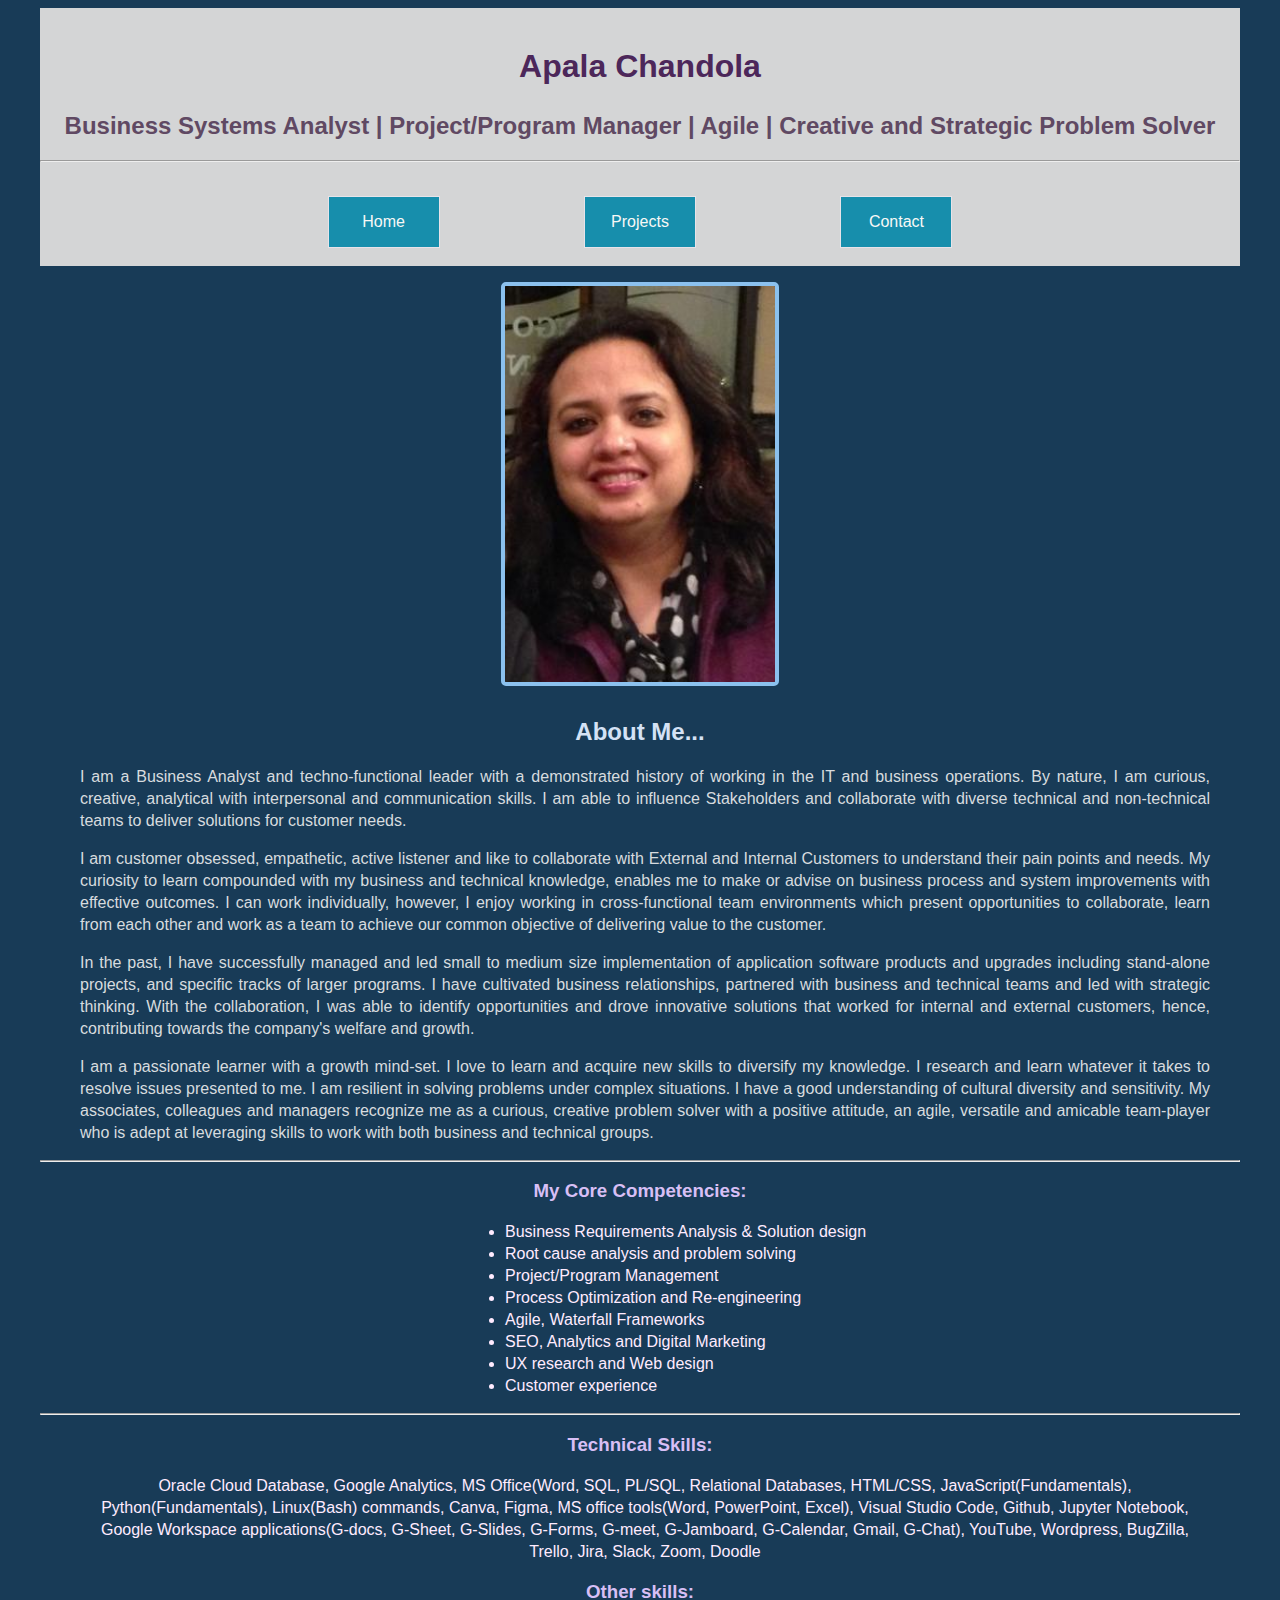
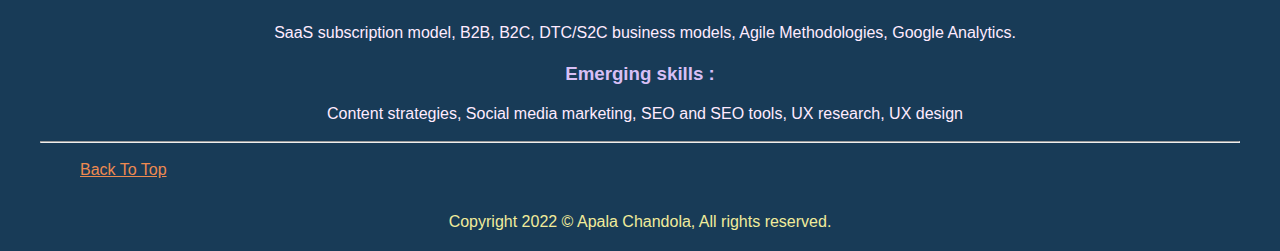
<file: index.html>
<!DOCTYPE html>

<html lang="en">

    <head>
        <meta charset="UTF-8">
        <meta http-equiv="X-UA-Compatible" content="IE=edge">
        <meta name="viewport" content="width=device-width, initial-scale=1.0">

        <title>Apala's Portfolio Website</title>

        <meta name="author" content="Apala Chandola" />
        <meta name="description" content="My Portfolio Website" />


        <link rel="stylesheet" href="styles/styles.css"/>  

    </head>

    <body>

        <!--<body id="home-page"></body> -->

        <div id="container">

            <div id="header">
                <h1>Apala Chandola</h1>
                <h2>Business Systems Analyst | Project/Program Manager | Agile | Creative and Strategic Problem Solver</h2>
                <hr>
                <ul>
                    <li><a href="index.html">Home</a></li>
                    <li><a href="projects.html">Projects</a></li>
                    <li><a href="contact.html">Contact</a></li>
                </ul>
            </div>

            <div id="main">

                <figure>
                    <img src="images/portfolio-image.jpg" alt="Apala's Profile Picture" width="270" height="396">
                    <figcaption></figcaption>
                </figure> 

                <h2 id="first-section">About Me...</h2>

                <p>I am a Business Analyst and techno-functional leader with a demonstrated history of working in the IT and business operations. By nature, I am curious, creative, analytical with interpersonal and communication skills. I am able to influence Stakeholders and collaborate with diverse technical and non-technical teams to deliver solutions for customer needs.</p>

                <p>I am customer obsessed, empathetic, active listener and like to collaborate with External and Internal Customers to understand their pain points and needs. My curiosity to learn compounded with my business and technical knowledge, enables me to make or advise on business process and system improvements with effective outcomes. I can work individually, however, I enjoy working in cross-functional team environments which present opportunities to collaborate, learn from each other and work as a team to achieve our common objective of delivering value to the customer.</p>

                <p>In the past, I have successfully managed and led small to medium size implementation of application software products and upgrades including stand-alone projects, and specific tracks of larger programs. I have cultivated business relationships, partnered with business and technical teams and led with strategic thinking. With the collaboration, I was able to identify opportunities and drove innovative solutions that worked for internal and external customers, hence, contributing towards the company's welfare and growth.</p>

                <p>I am a passionate learner with a growth mind-set. I love to learn and acquire new skills to diversify my knowledge. I research and learn whatever it takes to resolve issues presented to me. I am resilient in solving problems under complex situations. I have a good understanding of cultural diversity and sensitivity. My associates, colleagues and managers recognize me as a curious, creative problem solver with a positive attitude, an agile, versatile and amicable team-player who is adept at leveraging skills to work with both business and technical groups.</p>

                <hr>
                <div id="skills-section">
                <h3>My Core Competencies:</h3>
                <!--<p>Nullam a <a href="#">eros</a> aliquam, aliquet urna eget, -->
                <ul>
                    
                    <li>Business Requirements Analysis & Solution design</li>
                    <li>Root cause analysis and problem solving</li>
                    <li>Project/Program Management</li> 
                    <li>Process Optimization and Re-engineering</li>
                    <li>Agile, Waterfall Frameworks</li> 
                    <li>SEO, Analytics and Digital Marketing</li>
                    <li>UX research and Web design</li>
                    <li>Customer experience</li>
                    
                </ul>  

                <hr>
        
                <h3>Technical Skills:</h3>
                    
                    <p>Oracle Cloud Database, Google Analytics, MS Office(Word, SQL, PL/SQL, Relational Databases, HTML/CSS, JavaScript(Fundamentals), Python(Fundamentals), Linux(Bash) commands, Canva, Figma, MS office tools(Word, PowerPoint, Excel), Visual Studio Code, Github, Jupyter Notebook, Google Workspace applications(G-docs, G-Sheet, G-Slides, G-Forms, G-meet, G-Jamboard, G-Calendar, Gmail, G-Chat), YouTube, Wordpress, BugZilla, Trello, Jira, Slack, Zoom, Doodle</p>

                <h3>Other skills:</h3> 	
                    
                    <p>SaaS subscription model, B2B, B2C, DTC/S2C business models, Agile Methodologies, Google Analytics.</p>

                <h3>Emerging skills :</h3>   

         	        <p>Content strategies, Social media marketing, SEO and SEO tools, UX research, UX design</p>

                </div>
                <hr>    

                <p><a href="index.html#main">Back To Top</a></p>
            </div>
            
            <div id="footer">
                <p id="copyright-text">Copyright 2022 &copy; Apala Chandola, All rights reserved.</p>
            </div>
        </div>
    </body>

</html>
</file>
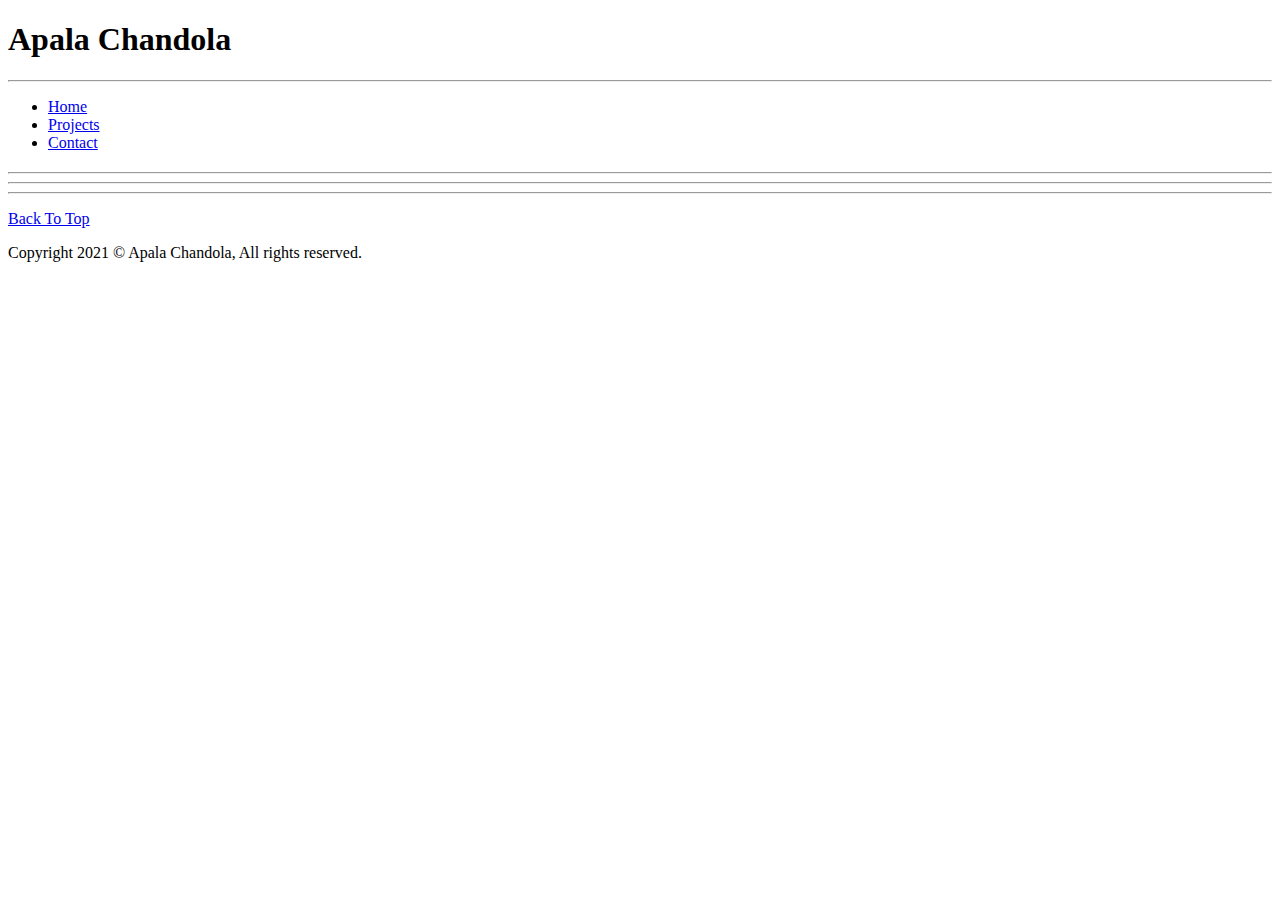
<file: base.html>
<!DOCTYPE html>
<html lang="en">

    <head>
        <meta charset="UTF-8">
        <meta http-equiv="X-UA-Compatible" content="IE=edge">
        <meta name="viewport" content="width=device-width, initial-scale=1.0">

        <title>Apala's Portfolio Website</title>

        <meta name="author" content="Apala Chandola" />
        <meta name="description" content="My Portfolio Website" />


     <!--   <link rel="stylesheet" href="styles/styles.css"/>  -->

    </head>

    <body>

        <body id="template-page"></body>

        <div id="container">

            <div id="header">
                <h1>Apala Chandola</h1>
                <h2></h2>
                <hr>  <!-- theme break line -->
                <ul>
                    <li><a href="index.html">Home</a></li>
                    <li><a href="projects.html">Projects</a></li>
                    <li><a href="contact.html">Contact</a></li>
                </ul>
            </div>

            <div id="main">

                <!--Linking to a different section of the same page-->
                
                <h2 id="first-section"></h2>

            
                <hr>

                <hr>

                <hr>    

                <p><a href="base.html#main">Back To Top</a></p>
            </div>
            
            <div id="footer">
                <p id="copyright-text">Copyright 2021 &copy; Apala Chandola, All rights reserved.</p>
            </div>
        </div>
    </body>

</html>
</file>
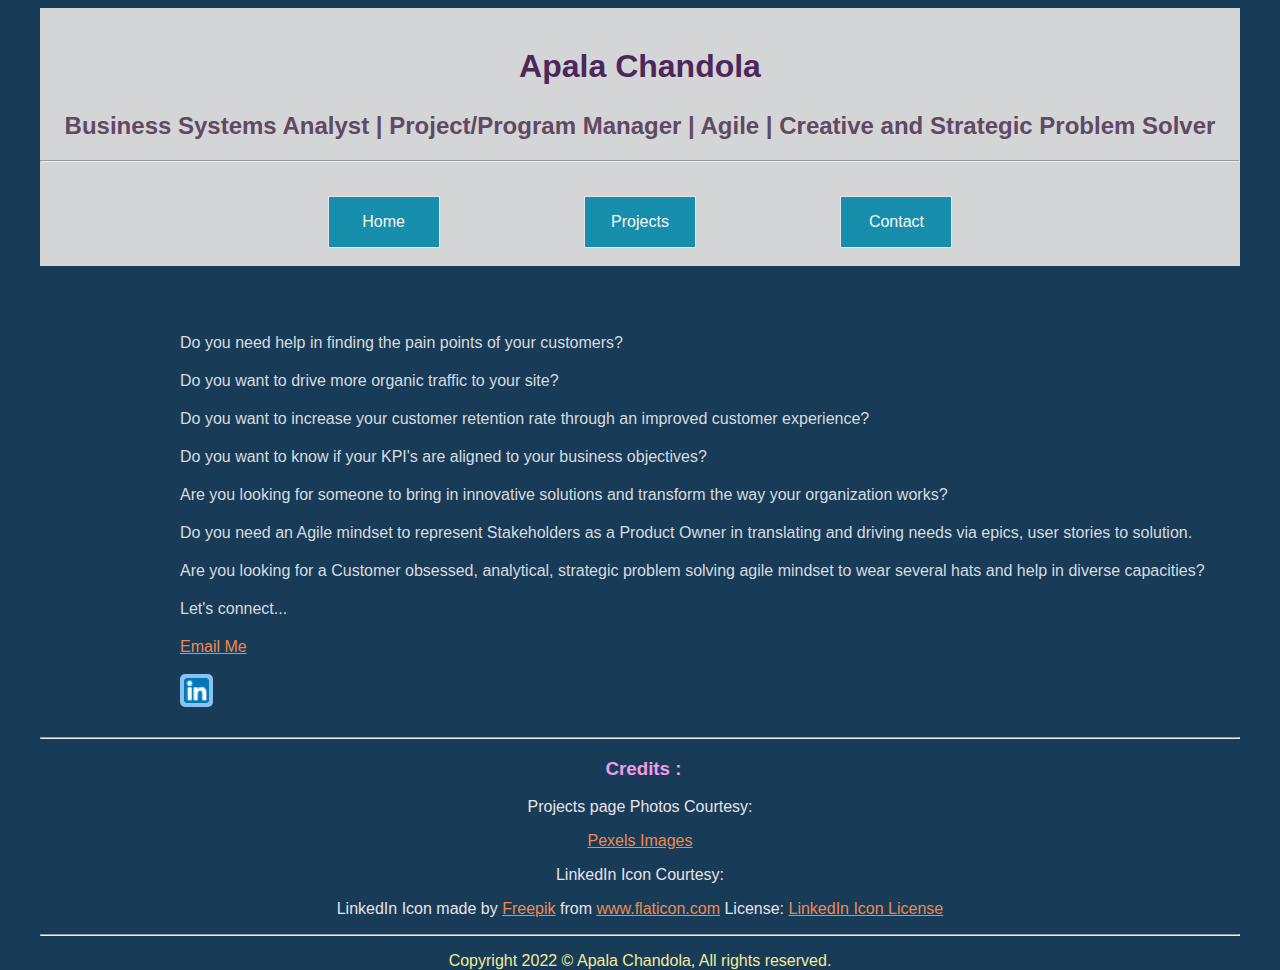
<file: contact.html>
<!DOCTYPE html>

<html lang="en">

    <head>
        <meta charset="utf-8" />

        <title>Apala "Portfolio" Website</title>

        <meta name="author" content="Apala Chandola" />
        <meta name="description" content="My Portfolio Website" />


        <link rel="stylesheet" href="styles/styles.css"/>    

 <!--       <script type="text/javascript" src="https://platform.linkedin.com/badges/js/profile.js" async defer></script>  -->


    </head>

    <body>

        <div id="container">

            <div id="header">
                <h1>Apala Chandola</h1>
                <h2>Business Systems Analyst | Project/Program Manager | Agile | Creative and Strategic Problem Solver</h2>
                <hr>
                <ul>
                    <li><a href="index.html">Home</a></li>
                    <li><a href="projects.html">Projects</a></li>
                    <li><a href="contact.html">Contact</a></li>
                </ul>
            </div>


            <div id="main">


                <div id="contact-text">
                    <!--<p>Are you trying to search for ways to reach your potential customers?</p>
                    <p>Do you want to increase your customer retention and drive more traffic to your site?</p>
                    <p>Do you want to know if your KPI's are aligned to your business objectives?</p> 
                    Do you want to solve problems encountered by internal and/or external customers with agility? 
                    Are you looking for someone to bring in innovative solutions and changes to the way your organization works?
                    --->
                    
                    <p>Do you need help in finding the pain points of your customers?</p>
                    <p>Do you want to drive more organic traffic to your site?</p>
                    <p>Do you want to increase your customer retention rate through an improved customer experience?</p>
                    <p>Do you want to know if your KPI's are aligned to your business objectives?</p>
                    <p>Are you looking for someone to bring in innovative solutions and transform the way your organization works?</p>
                    <p>Do you need an Agile mindset to represent Stakeholders as a Product Owner in translating and driving needs via epics, user stories to solution.</p>
                    <p>Are you looking for a Customer obsessed, analytical, strategic problem solving agile mindset to wear several hats and help in diverse capacities?</p>
                    <p>Let's connect...</p>
                                     
                        <p><a href="mailto:Apala_Chandola@yahoo.com">Email Me</a></p>
                        
                        <p><a href="https://www.linkedin.com/in/apalachandola/" target="_blank"><img id="linkedin" src="images/linkedin-icon-scaled.png" alt="LinkedIn Profile link" width="25" /></a></p>
                </div>
            </div>
            <hr>
            <div id="footer">
                <h3>Credits : </h3>
                
                <p>Projects page Photos Courtesy:</p>
                <p><a href="https://www.pexels.com/">Pexels Images</a></p>
            
                <p>LinkedIn Icon Courtesy:</p>
                <p>LinkedIn Icon made by <a href="https://www.freepik.com" title="Freepik">Freepik</a> from <a href="https://www.flaticon.com/" title="Flaticon">www.flaticon.com</a> License: <a href="linkedin-icon-license_editorial.pdf">LinkedIn Icon License</a></p>
                

                <hr>
                <p id="copyright-text">Copyright 2022 &copy; Apala Chandola, All rights reserved.</p>
            </div>
        </div>
    </body>

</html>
</file>
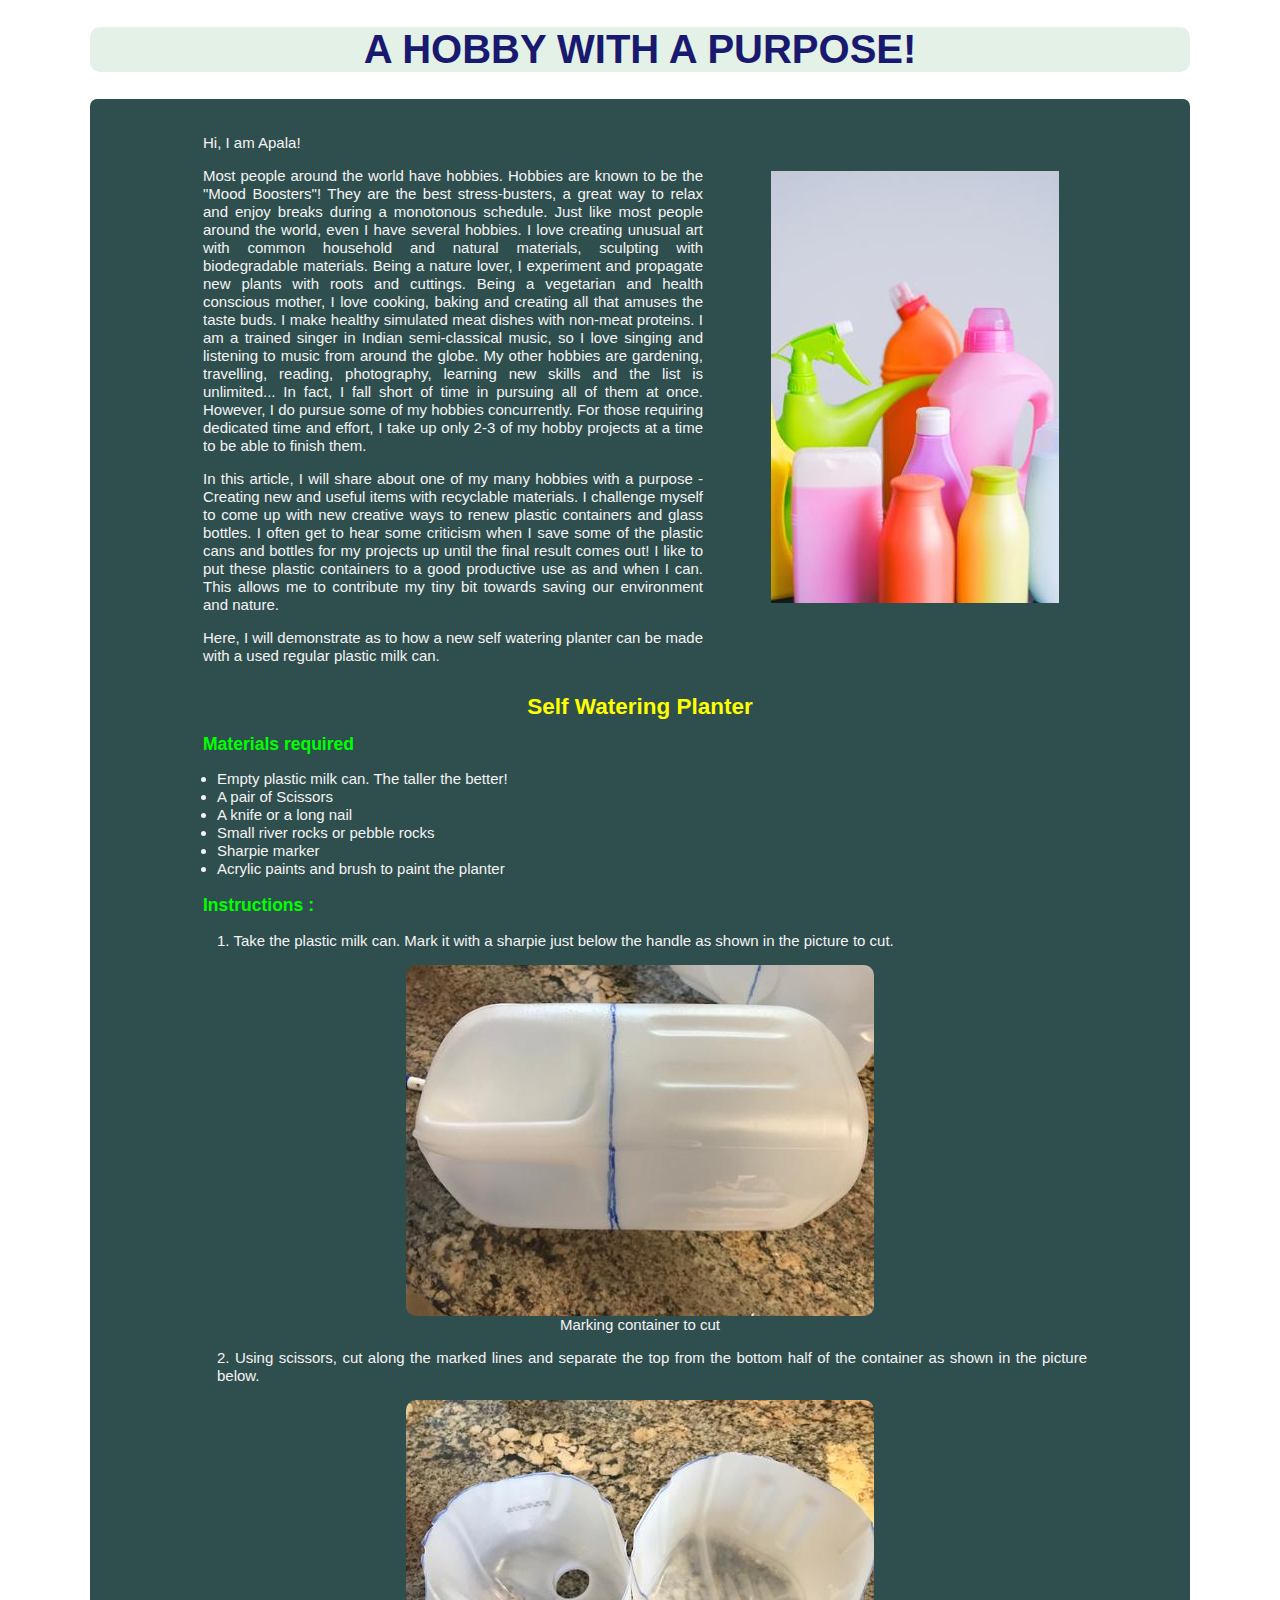
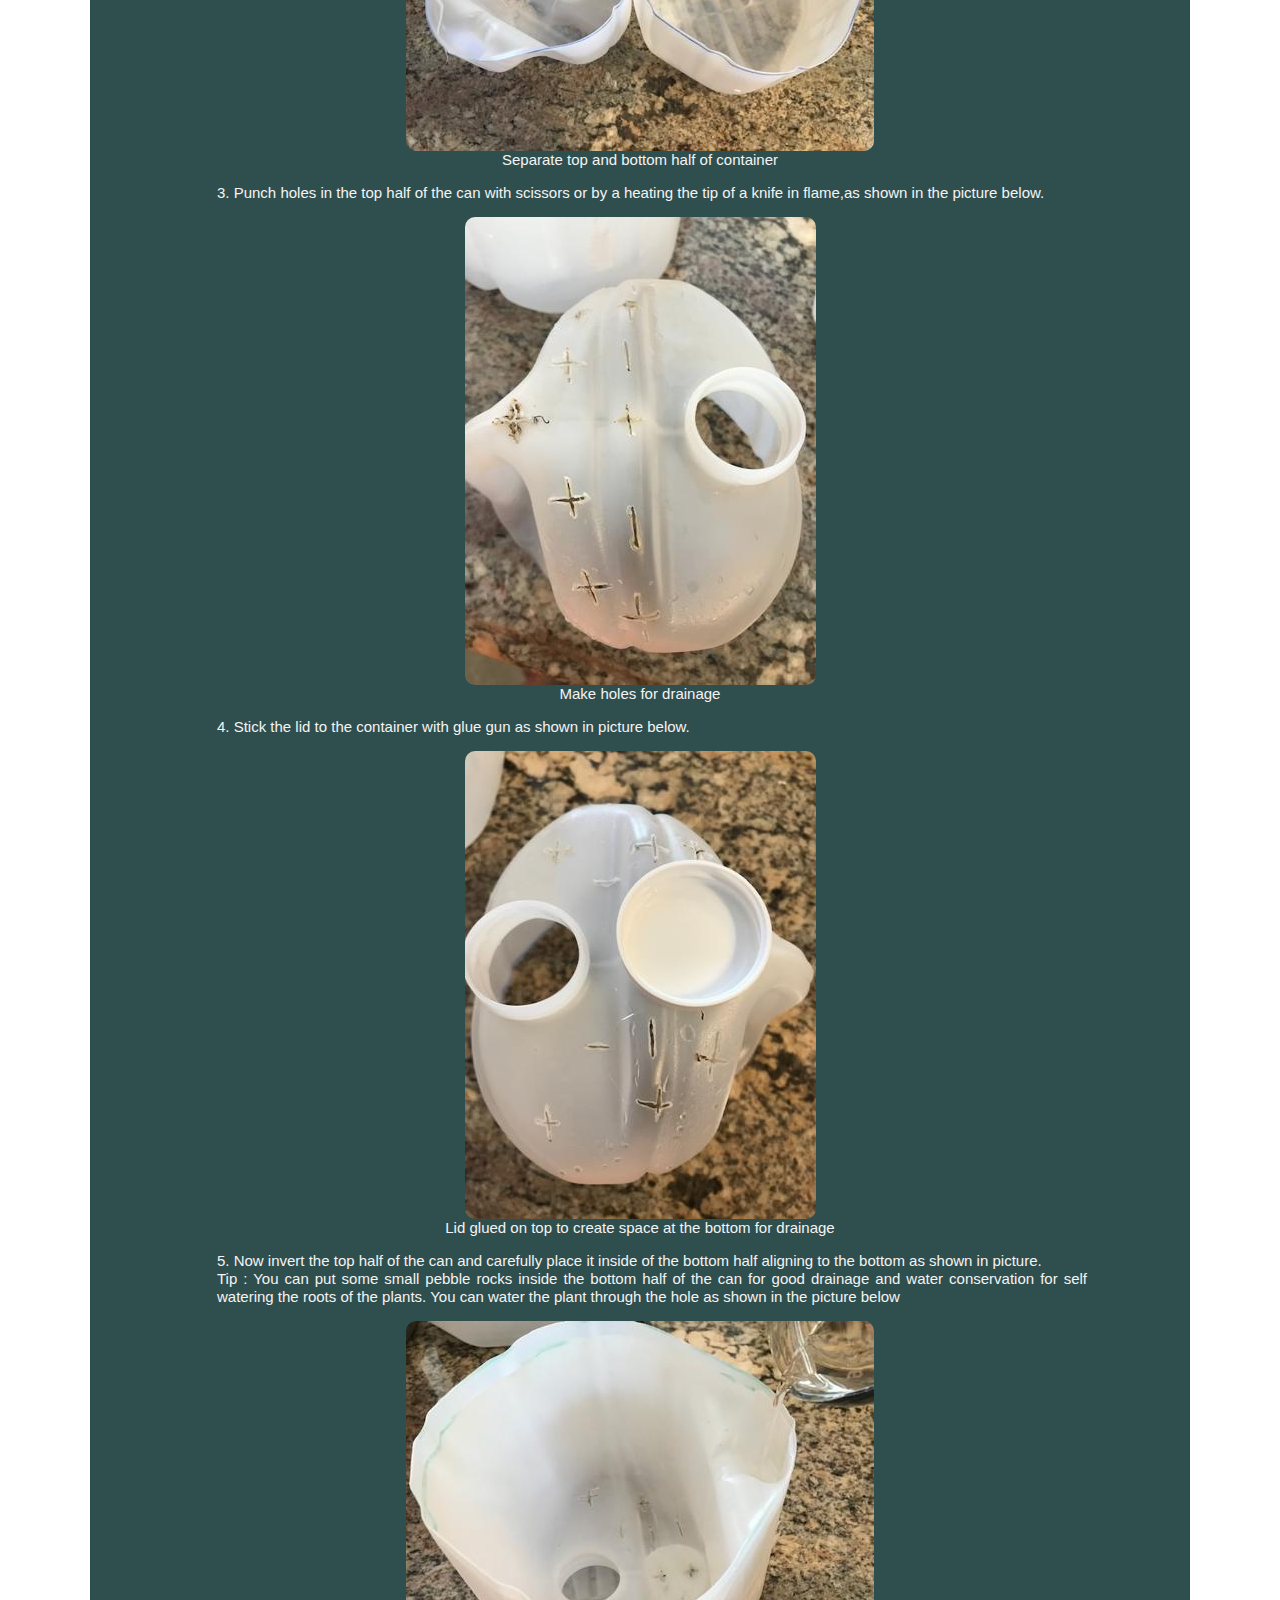
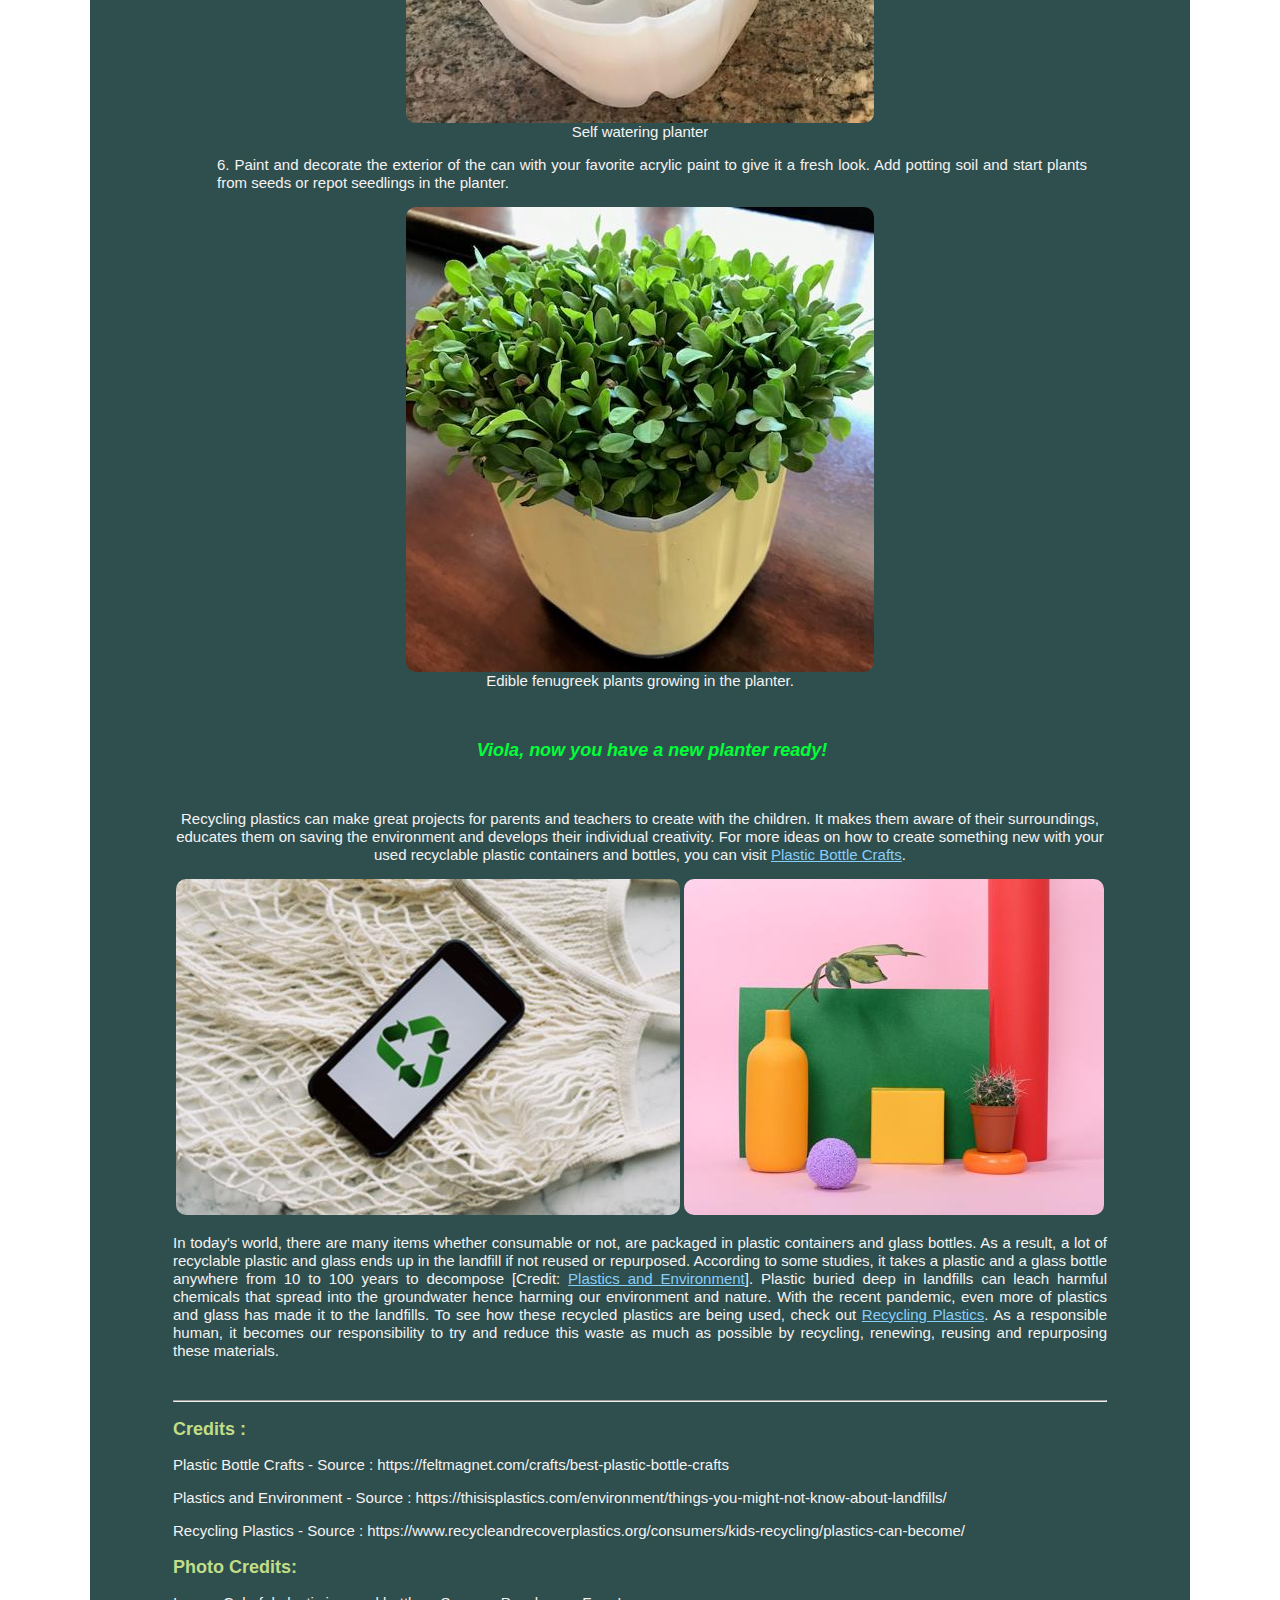
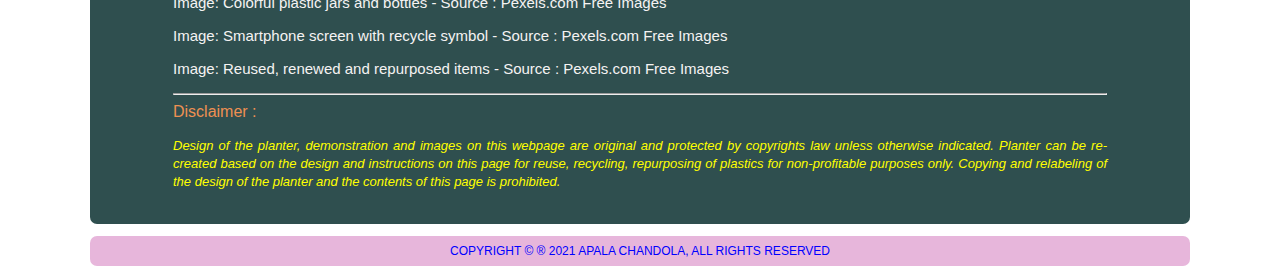
<file: hobby.html>
<!DOCTYPE html>
<html lang="en">
    <head>
        <meta charset="utf-8" />
        <title>Hobby Project</title>
        <meta name="Description" content="Renewed and Repurposed Creatives">
        <meta name="Author" content="Apala Chandola">

        <style>

            #container {
                width: 1100px;
                margin-right: auto;
                margin-left: auto;
                
            }

            #header {
                background-color: rgb(227, 241, 230);
                color: midnightblue;
                text-align: center;
                font-family: "Arial";
                font-size: 20px;
                text-transform: uppercase;
                border-radius: 10px;
                
            }

            /*#header h1 {
                margin-block-end: 0;
            }*/

            #main {
                margin-top: 25px;
                padding: 20px;
                background-color: darkslategrey;
                color: rgb(245, 243, 243);
                font-family: "Arial";
                font-size: 15px;
                border-radius: 7px;
                line-height: 18px;
                text-align: justify;
            }

            /*#main p {
                margin-block-start: 0;
                
            }*/

            /*#article {
                /*display: inline-block;
                padding-left: 93px;
                width: 500px;
                padding-right: 20px;
                letter-spacing: normal;
            } */
            

           /* #main #photosection {
                display: inline-block;
                /*width: 200px;
                /* height: 100%; */
                /* background-color:orangered; 
                vertical-align: top;
                border-radius: 14px;
            } */
            
            #main #article {
                display: inline-block;
                width: 500px;
                padding-left: 93px;
                padding-right: 10px;
                letter-spacing: normal;
            }

            #main #section {
                display: inline-block;
                width: 320px;
                /* height: 100%; */
                /* background-color:orangered; */
                vertical-align: top;
                border-radius: 7px;
            }

            #main #section img {
                padding-top: 52px;
                padding-left: 58px;
                border-radius: 0px;
            }

            #footer {
                /*background-color:rosybrown;*/
                background-color: rgb(231, 182, 219);
                height: 30px;
                border-radius: 7px;
                font-size: 12px;
                text-align: center;
                text-transform: uppercase;
                color: blue;
                font-family: "Arial";
            }

            #copyright {
                padding-top: 8px;
            }

            #intro-text {
                text-align: justify;
            }
            #recycle-containers {
                display: inline-block;
            }

            h2 {
                text-align: center;
                color: yellow;
            }

            #planter-text img {
                border-radius: 10px;
                /*margin-left: 220px;*/
                margin: auto;
                display: block;
                border-width: 3px;
                border-color: rgb(231, 182, 219);
            }

            figure figcaption {

                text-align: center;

            } 

            #planter-text p {
                padding-left: 107px;
                /*font-style: italic;
                font-size: large;
                font-weight: bold;*/
                padding-right: 83px;
            }

            h3 {
                padding-left: 93px;
                padding-right: 73px;
                color: lime;

            }

            ul {
                padding-left: 107px;
                padding-right: 88px;

            }

            /*ol {
                padding-left: 107px;
                padding-right: 88px;
            }*/

            #viola {
                font-style: italic;
                font-size: large;
                font-weight: bold;
                color: rgb(0, 255, 55);
                text-align: center;
            }

            #photosection {
              padding-left: 3px; 

            }
            #photosection img {
              border-radius: 10px;
            }

            #resources {
                text-align: center;
            }

            #references {
                padding-left: 63px;
                padding-right: 63px;
            }

            #references a {
                color: lightskyblue;

            }

            #summary-text {
                text-align: justify;
            }

            #references #credits {
                font-size: large;
                font-weight: bold;
                color: rgb(192, 222, 135);
            }

            #references #photo-credits {
                font-size: large;
                font-weight: bold;
                color: rgb(192, 222, 135);
            }

            #disclaimer {
                font-size: medium;
                color: rgb(238, 144, 82);
            }

            #disclaimer #disclaimer-text {
                font-style: italic;
                font-size: small;
                color: yellow;
            }



        </style>

    </head>

    <body>

        <div id="container">

            <div id="header">
                <h1>A hobby with a purpose!</h1>
            </div>
    
            <div id="main">

                <div id = "article">
            <!--<h1>My Hobby Project</h1>-->

                    <p>Hi, I am Apala! </p>
                    <p id="intro-text">Most people around the world have hobbies. Hobbies are known to be the "Mood Boosters"! They are the best stress-busters, a great way to relax and enjoy breaks during a monotonous schedule. Just like most people around the world, even I have several hobbies. I love creating unusual art with common household and natural materials, sculpting with biodegradable materials. Being a nature lover, I experiment and  propagate new plants with roots and cuttings. Being a vegetarian and health conscious mother, I love cooking, baking and creating all that amuses the taste buds. I make healthy simulated meat dishes with non-meat proteins. I am a trained singer in Indian semi-classical music, so I love singing and listening to music from around the globe. My other hobbies are gardening, travelling, reading, photography, learning new skills and the list is unlimited... In fact, I fall short of time in pursuing all of them at once. However, I do pursue some of my hobbies concurrently. For those requiring dedicated time and effort, I take up only 2-3 of my hobby projects at a time to be able to finish them.<p>
                    <p>In this article, I will share about one of my many hobbies with a purpose - Creating new and useful items with recyclable materials. I challenge myself to come up with new creative ways to renew plastic containers and glass bottles. I often get to hear some criticism when I save some of the plastic cans and bottles for my projects up until the final result comes out! I like to put these plastic containers to a good productive use as and when I can. This allows me to contribute my tiny bit towards saving our environment and nature.
                        
                    <!---   creating new, useful items with recyclables, creative unusual art with common household and natural materials, sculpting with biodegradable materials, creating healthy simulated non-vegetarian dishes with vegetarian ingredients,  propagation new plants with roots and cuttings, music, yoga, gardening, traveling, reading, photography, learning new skills and the list is unlimited… In fact, I fall short of time in pursuing them all at once and take on only one or two of my hobbies and the related projects at a time to be able to finish them. For this assignment project, I will share about one of my many hobbies - Creating new and purposeful items with recyclable materials. I challenge myself to come up with new creative ways to renew plastic containers and glass bottles. I like to put them to a good use as and when I can. This allows me to contribute my bit towards saving our environment and nature. 
                    -->
                    
                    </p> 

                    <p>Here, I will demonstrate as to how a new self watering planter can be made with a used regular plastic milk can.</p>

                </div><div id="section">
                    <img id="recycle-containers" src="hobby_images/pexels-anna-shvets-reuse-repurpose.jpg" alt="recyclable containers of various shapes and sizes"/>
    
                </div>

                <div id="planter-text">

                    <h2>Self Watering Planter</h2>
                
                    <h3>Materials required</h3>
            
                    <ul>
                        <li>Empty plastic milk can. The taller the better!</li>
                       
                        <li>A pair of Scissors</li>
                      
                        <li>A knife or a long nail</li>
                    
                        <li>Small river rocks or pebble rocks</li>
                      
                        <li>Sharpie marker</li>
                      
                        <li>Acrylic paints and brush to paint the planter</li>
                    </ul>
                    
                    <h3>Instructions : </h3>
                    
                        <p>1.  Take the plastic milk can. Mark it with a sharpie just below the handle as shown in the picture to cut.</p>
                       
                        <figure>
                        <img src="hobby_images/Pic1_med_scaled.jpg" alt="Marking with a sharpie in order to cut along lines." />
                        <figcaption>Marking container to cut</figcaption>
                        </figure>
                        
                        <p>2.  Using scissors, cut along the marked lines and separate the top from the bottom half of the container as shown in the picture below.</p>
                       
                        <figure>
                        <img src="hobby_images/Pic2_med_scaled.jpg" alt="top half is cut and separted from the bottom half" />
                        <figcaption>Separate top and bottom half of container</figcaption>
                        </figure>
                        
                        <p>3.  Punch holes in the top half of the can with scissors or by a heating the tip of a knife in flame,as shown in the picture below.</p>
                       
                        <figure>
                        <img src="hobby_images/Pic3_med_scaled.jpg" alt="holes made on top of milk container" />
                        <figcaption>Make holes for drainage</figcaption>
                        </figure>
                        
                        <p>4.  Stick the lid to the container with glue gun as shown in picture below.</p>
                       
                        <figure>
                        <img src="hobby_images/Pic4_med_scaled.jpg" alt="lid stuck on top of the top half of the container"/>
                        <figcaption>Lid glued on top to create space at the bottom for drainage</figcaption>
                        </figure>
                       
                        <p>5.  Now invert the top half of the can and carefully place it inside of the bottom half aligning to the bottom as shown in picture. <br /> Tip : You can put some small pebble rocks inside the bottom half of the can for good drainage and water conservation for self watering the roots of the plants. You can water the plant through the hole as shown in the picture below</p>
                        
                        <figure>
                        <img src="hobby_images/Pic5_med_scaled.jpg" alt="self watering planter made with empty milk container" />
                        <figcaption>Self watering planter</figcaption>
                        </figure>
                        
                        <p>6.  Paint and decorate the exterior of the can with your favorite acrylic paint to give it a fresh look. Add potting soil and start plants from seeds or repot seedlings in the planter. </p>
                        
                        <figure>
                        <img src="hobby_images/Pic6_med_scaled.jpg" alt="growing edible fenugreek plants in planter made with renewed repurposed milk container." />
                        <figcaption>Edible fenugreek plants growing in the planter.</figcaption>
                        </figure>
                     
                    <br />

                    <p id="viola">Viola, now you have a new planter ready!</p>

                </div>

                <br />
                


                <div id="references">
                
                
                    <p id="resources">Recycling plastics can make great projects for parents and teachers to create with the children. It makes them aware of their surroundings, educates them on saving the environment and develops their individual creativity. For more ideas on how to create something new with your used recyclable plastic containers and bottles, you can visit <a href="https://feltmagnet.com/crafts/best-plastic-bottle-crafts" target="_blank">Plastic Bottle Crafts</a>.</p>
                
                    <div id="photosection">

                        <img src="hobby_images/pexels-ready-made-recycle-symbol-on-a-smartphone-screen_scaled1.jpg" alt="recycle symbol on a smartphone screen" />    
                        <img src="hobby_images/pexels-daria-liudnaya-repurposed-jars-bottles-boxes-scaled1.jpg" alt="Repurposed jars bottles and boxes in renewed forms and colors."/> 

                    </div>

                    <p id="summary-text">In today's world, there are many items whether consumable or not, are packaged in plastic containers and glass bottles. As a result, a lot of recyclable plastic and glass ends up in the landfill if not reused or repurposed. According to some studies, it takes a plastic and a glass bottle anywhere from 10 to 100 years to decompose [Credit: <a href="https://thisisplastics.com/environment/things-you-might-not-know-about-landfills/)" target="_blank">Plastics and Environment</a>]. Plastic buried deep in landfills can leach harmful chemicals that spread into the groundwater hence harming our environment and nature. With the recent pandemic, even more of plastics and glass has made it to the landfills. To see how these recycled plastics are being used, check out <a href="https://www.recycleandrecoverplastics.org/consumers/kids-recycling/plastics-can-become/" target="_blank">Recycling Plastics</a>. As a responsible human, it becomes our responsibility to try and reduce this waste as much as possible by recycling, renewing, reusing and repurposing these materials.</p>
                    <br>
                    <hr>
                    <p id="credits">Credits : </p>    
                    <p>Plastic Bottle Crafts - Source :  https://feltmagnet.com/crafts/best-plastic-bottle-crafts</p>
                    <p>Plastics and Environment - Source :  https://thisisplastics.com/environment/things-you-might-not-know-about-landfills/</p>            
                    <p>Recycling Plastics - Source :  https://www.recycleandrecoverplastics.org/consumers/kids-recycling/plastics-can-become/</p>
                
                    <p id="photo-credits">Photo Credits:</p>
                    <p>Image: Colorful plastic jars and bottles -  Source : Pexels.com Free Images </p>
                    <p>Image: Smartphone screen with recycle symbol -  Source : Pexels.com Free Images </p>   
                    <p>Image: Reused, renewed and repurposed items - Source : Pexels.com Free Images </p>
                    <hr>
                    <div id="disclaimer">Disclaimer :</p><p id="disclaimer-text">Design of the planter, demonstration and images on this webpage are original and protected by copyrights law unless otherwise indicated. Planter can be re-created based on the design and instructions on this page for reuse, recycling, repurposing of plastics for non-profitable purposes only. Copying and relabeling of the design of the planter and the contents of this page is prohibited.</p>
                    </div>
                <!--Reference List : 

                Plastic Bottle Crafts:
                Credit: https://feltmagnet.com/crafts/best-plastic-bottle-crafts
                
                Plastics and Environment
                Credit: https://thisisplastics.com/environment/things-you-might-not-know-about-landfills/
            
                Recycling Plastics
                Credit: https://www.recycleandrecoverplastics.org/consumers/kids-recycling/plastics-can-become/ -->

                
                </div>
        
            </div>

            <div id="footer">
                <p id="copyright">Copyright &copy; &reg; 2021 Apala Chandola, All Rights Reserved</p>
            </div>
        </div>
</file>
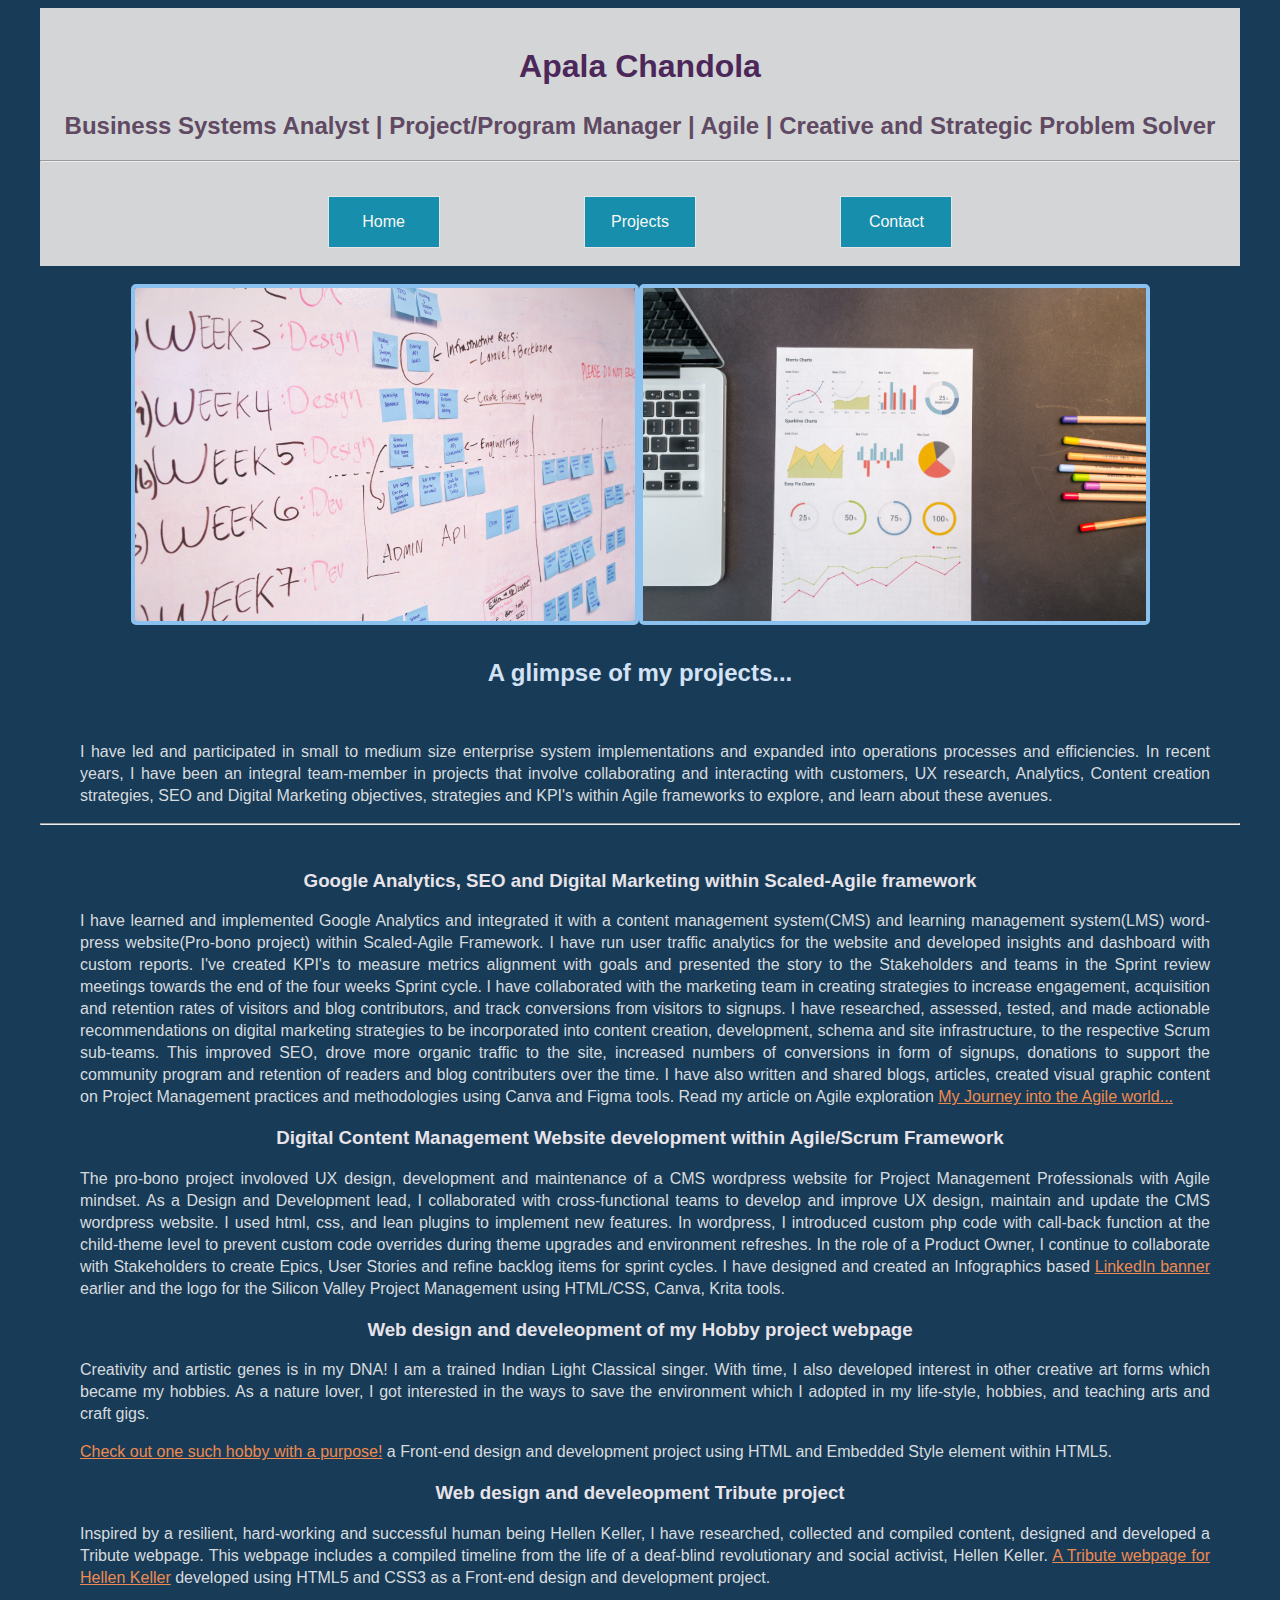
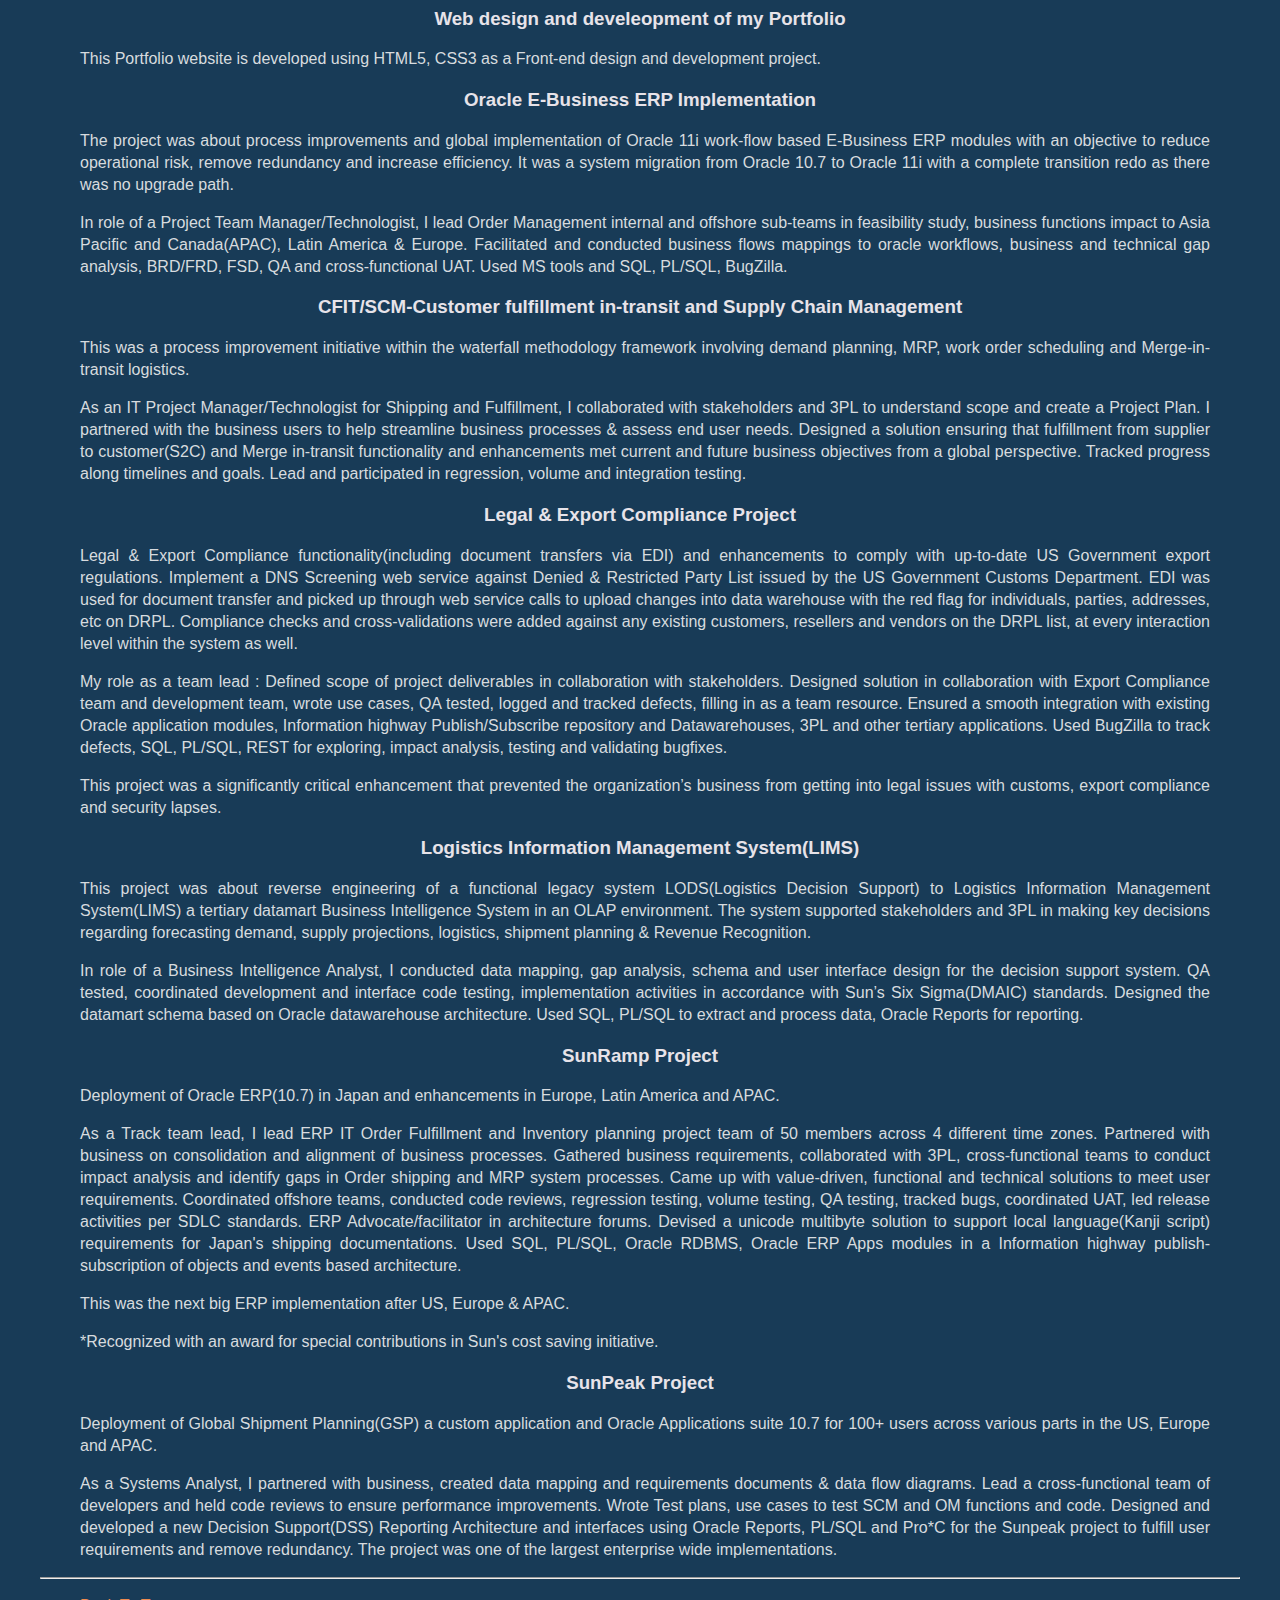
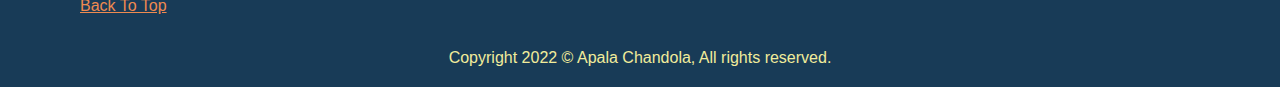
<file: projects.html>
<!DOCTYPE html>

<html lang="en">

    <head>
        <meta charset="utf-8" />

        <title>Apala "Portfolio" Website</title>

        <meta name="author" content="Apala Chandola" />
        <meta name="description" content="My Portfolio Website" />


        <link rel="stylesheet" href="styles/styles.css"/> 

    </head>

    <body>

        <div id="container">

            <div id="header">
                <h1>Apala Chandola</h1>
                <h2>Business Systems Analyst | Project/Program Manager | Agile | Creative and Strategic Problem Solver</h2>
                <hr>
                <ul>
                    <li><a href="index.html">Home</a></li>
                    <li><a href="projects.html">Projects</a></li>
                    <li><a href="contact.html">Contact</a></li>
                </ul>
            </div>

            <div id="main">

                <br>
                
                    <img src="images/pexels-project-planning.jpg" alt="project-planning-on-the-white-board" width="500"/><img src="images/pexels-analytics-charts.jpg" alt="laptop-with-various-types-of-graphs-showing-growth-on-paper-and-color-pencils" width="503"/>
                    
                <br>
                <br>
                <h2 id="first-section">A glimpse of my projects...</h2>
                
                <br>
                <p>I have led and participated in small to medium size enterprise system implementations and expanded into operations processes and efficiencies. In recent years, I have been an integral team-member in projects that involve collaborating and interacting with customers, UX research, Analytics, Content creation strategies, SEO and Digital Marketing objectives, strategies and KPI's within Agile frameworks to explore, and learn about these avenues.</p>
                <hr>
                <br>
                <h3>Google Analytics, SEO and Digital Marketing within Scaled-Agile framework</h3>

                    <p>I have learned and implemented Google Analytics and integrated it with a content management system(CMS) and learning management system(LMS) word-press website(Pro-bono project)  within Scaled-Agile Framework. I have run user traffic analytics for the website and developed insights and dashboard with custom reports. I've created KPI's to measure metrics alignment with goals and presented the story to the Stakeholders and teams in the Sprint review meetings towards the end of the four weeks Sprint cycle. I have collaborated with the marketing team in creating strategies to increase engagement, acquisition and retention rates of visitors and blog contributors, and track conversions from visitors to signups. I have researched, assessed, tested, and made actionable recommendations on digital marketing strategies to be incorporated into content creation, development, schema and site infrastructure, to the respective Scrum sub-teams. This improved SEO, drove more organic traffic to the site, increased numbers of conversions in form of signups, donations to support the community program and retention of readers and blog contributers over the time. 
                        
                    I have also written and shared blogs, articles, created visual graphic content on Project Management practices and methodologies using Canva and Figma tools. Read my article on Agile exploration <a href="https://svprojectmanagement.com/my-journey-into-the-agile-world">My Journey into the Agile world...</a></p>
                        
                    <!--   measure against KPI's and a goals. I have also created and incorporated strategies into contents and the site infrastructure which has--> 

                <h3>Digital Content Management Website development within Agile/Scrum Framework</h3>

                    <p>The pro-bono project involoved UX design, development and maintenance of a CMS wordpress website for Project Management Professionals with Agile mindset. As a Design and Development lead, I collaborated with cross-functional teams to develop and improve UX design, maintain and update the CMS wordpress website. I used html, css, and lean plugins to implement new features. In wordpress, I introduced custom php code with call-back function at the child-theme level to prevent custom code overrides during theme upgrades and environment refreshes. In the role of a Product Owner, I continue to collaborate with Stakeholders to create Epics, User Stories and refine backlog items for sprint cycles. I have designed and created an Infographics based <a href="probono-images/SVPM_LinkedIn_Banner.png">LinkedIn banner</a> earlier and the logo for the Silicon Valley Project Management using HTML/CSS, Canva, Krita tools. </p>

                <h3>Web design and develeopment of my Hobby project webpage</h3>

                    <p>Creativity and artistic genes is in my DNA! I am a trained Indian Light Classical singer. With time, I also developed interest in other creative art forms which became my hobbies. As a nature lover, I got interested in the ways to save the environment which I adopted in my life-style, hobbies, and teaching arts and craft gigs.</p>

                    <p><a href="hobby.html">Check out one such hobby with a purpose!</a> a Front-end design and development project using HTML and Embedded Style element within HTML5.</p>

                <h3>Web design and develeopment Tribute project</h3>

                    <p>Inspired by a resilient, hard-working and successful human being Hellen Keller, I have researched, collected and compiled content, designed and developed a Tribute webpage. This webpage includes a compiled timeline from the life of a deaf-blind revolutionary and social activist, Hellen Keller. <a href="timeline-project/index1.html">A Tribute webpage for Hellen Keller</a> developed using HTML5 and CSS3 as a Front-end design and development project.</p>

                <h3>Web design and develeopment of my Portfolio</h3>

                    <p>This Portfolio website is developed using HTML5, CSS3 as a Front-end design and development project.</p>

                <h3>Oracle E-Business ERP Implementation</h3>  

                    <p>The project was about process improvements and global implementation of Oracle 11i work-flow based E-Business ERP modules with an objective to reduce operational risk, remove redundancy and increase efficiency. It was a system migration from Oracle 10.7 to Oracle 11i with a complete transition redo as there was no upgrade path.</p>
                    
                    <p>In role of a Project Team Manager/Technologist, I lead Order Management internal and offshore sub-teams in feasibility study, business functions impact to Asia Pacific and Canada(APAC), Latin America & Europe. Facilitated and conducted business flows mappings to oracle workflows, business and technical gap analysis, BRD/FRD, FSD, QA and cross-functional UAT. Used MS tools and SQL, PL/SQL, BugZilla. </p>
                
                <h3>CFIT/SCM-Customer fulfillment in-transit and Supply Chain Management</h3>
 
                   <p>This was a process improvement initiative within the waterfall methodology framework involving demand planning, MRP, work order scheduling and Merge-in-transit logistics.</p>
                    
                    <p>As an IT Project Manager/Technologist for Shipping and Fulfillment, I collaborated with stakeholders and 3PL to understand scope and create a Project Plan. I partnered with the business users to help streamline business processes & assess end user needs. Designed a solution ensuring that fulfillment from supplier to customer(S2C) and Merge in-transit functionality and enhancements met current and future business objectives from a global perspective. Tracked progress along timelines and goals. Lead and participated in regression, volume and integration testing.</p>
                    
                    
                <h3>Legal & Export Compliance Project</h3>
                    
                    <p>Legal & Export Compliance functionality(including document transfers via EDI) and enhancements to comply with up-to-date US Government export regulations. Implement a DNS Screening web service against Denied & Restricted Party List issued by the US Government Customs Department. EDI was used for document transfer and picked up through web service calls to upload changes into data warehouse with the red flag for individuals, parties, addresses, etc on DRPL. Compliance checks and cross-validations were added against any existing customers, resellers and vendors on the DRPL list, at every interaction level within the system as well.</p>
                    
                    <p>My role as a team lead : Defined scope of project deliverables in collaboration with stakeholders. Designed solution in collaboration with Export Compliance team and development team, wrote use cases, QA tested, logged and tracked defects, filling in as a team resource. Ensured a smooth integration with existing Oracle application modules, Information highway Publish/Subscribe repository and Datawarehouses, 3PL and other tertiary applications. Used BugZilla to track defects, SQL, PL/SQL, REST for exploring, impact analysis, testing and validating bugfixes.</p>
                    
                    <p>This project was a significantly critical enhancement that prevented the organization’s business from getting into legal issues with customs, export compliance and security lapses.</p>
                    
                    
                <h3>Logistics Information Management System(LIMS)</h3>
                    
                    <p>This project was about reverse engineering of a functional legacy system LODS(Logistics Decision Support) to Logistics Information Management System(LIMS) a tertiary datamart Business Intelligence System in an OLAP environment. The system supported stakeholders and 3PL in making key decisions regarding forecasting demand, supply projections, logistics, shipment planning & Revenue Recognition.</p>
                    
                    <p>In role of a Business Intelligence Analyst, I conducted data mapping, gap analysis, schema and user interface design for the decision support system. QA tested, coordinated development and interface code testing, implementation activities in accordance with Sun’s Six Sigma(DMAIC) standards. Designed the datamart schema based on Oracle datawarehouse architecture. Used SQL, PL/SQL to extract and process data, Oracle Reports for reporting.</p>
                    
                    
                <h3>SunRamp Project</h3>
                    
                    <p>Deployment of Oracle ERP(10.7) in Japan and enhancements in Europe, Latin America and APAC.</p> 
                    
                    <p>As a Track team lead, I lead ERP IT Order Fulfillment and Inventory planning project team of 50 members across 4 different time zones. Partnered with business on consolidation and alignment of business processes. Gathered business requirements, collaborated with 3PL, cross-functional teams to conduct impact analysis and identify gaps in Order shipping and MRP system processes. Came up with value-driven, functional and technical solutions to meet user requirements. Coordinated offshore teams, conducted code reviews, regression testing, volume testing, QA testing, tracked bugs, coordinated UAT, led release activities per SDLC standards. ERP Advocate/facilitator in architecture forums. Devised a unicode multibyte solution to support local language(Kanji script) requirements for Japan's shipping documentations. Used SQL, PL/SQL, Oracle RDBMS, Oracle ERP Apps modules in a Information highway publish-subscription of objects and events based architecture.</p> 
                    
                    <p>This was the next big ERP implementation after US, Europe & APAC.</p>
                    
                    <p>*Recognized with an award for special contributions in Sun's cost saving initiative.</p>
                    
                    
                <h3>SunPeak Project</h3>
                     
                    <p>Deployment of Global Shipment Planning(GSP) a custom application and Oracle Applications suite 10.7 for 100+ users across various parts in the US, Europe and APAC.</p> 
                    
                    <p>As a Systems Analyst, I partnered with business, created data mapping and requirements documents & data flow diagrams. Lead a cross-functional team of developers and held code reviews to ensure performance improvements. Wrote Test plans, use cases to test SCM and OM functions and code. Designed and developed a new Decision Support(DSS) Reporting Architecture and interfaces using Oracle Reports, PL/SQL and Pro*C for the Sunpeak project to fulfill user requirements and remove redundancy. The project was one of the largest enterprise wide implementations.</p>
                
                
                <hr>
                    <p><a href="projects.html#main">Back To Top</a></p>
                </div>
                
                <div id="footer">
                    <p id="copyright-text">Copyright 2022 &copy; Apala Chandola, All rights reserved.</p>
                </div>
            </div>
        </body>
    
    </html>
</file>
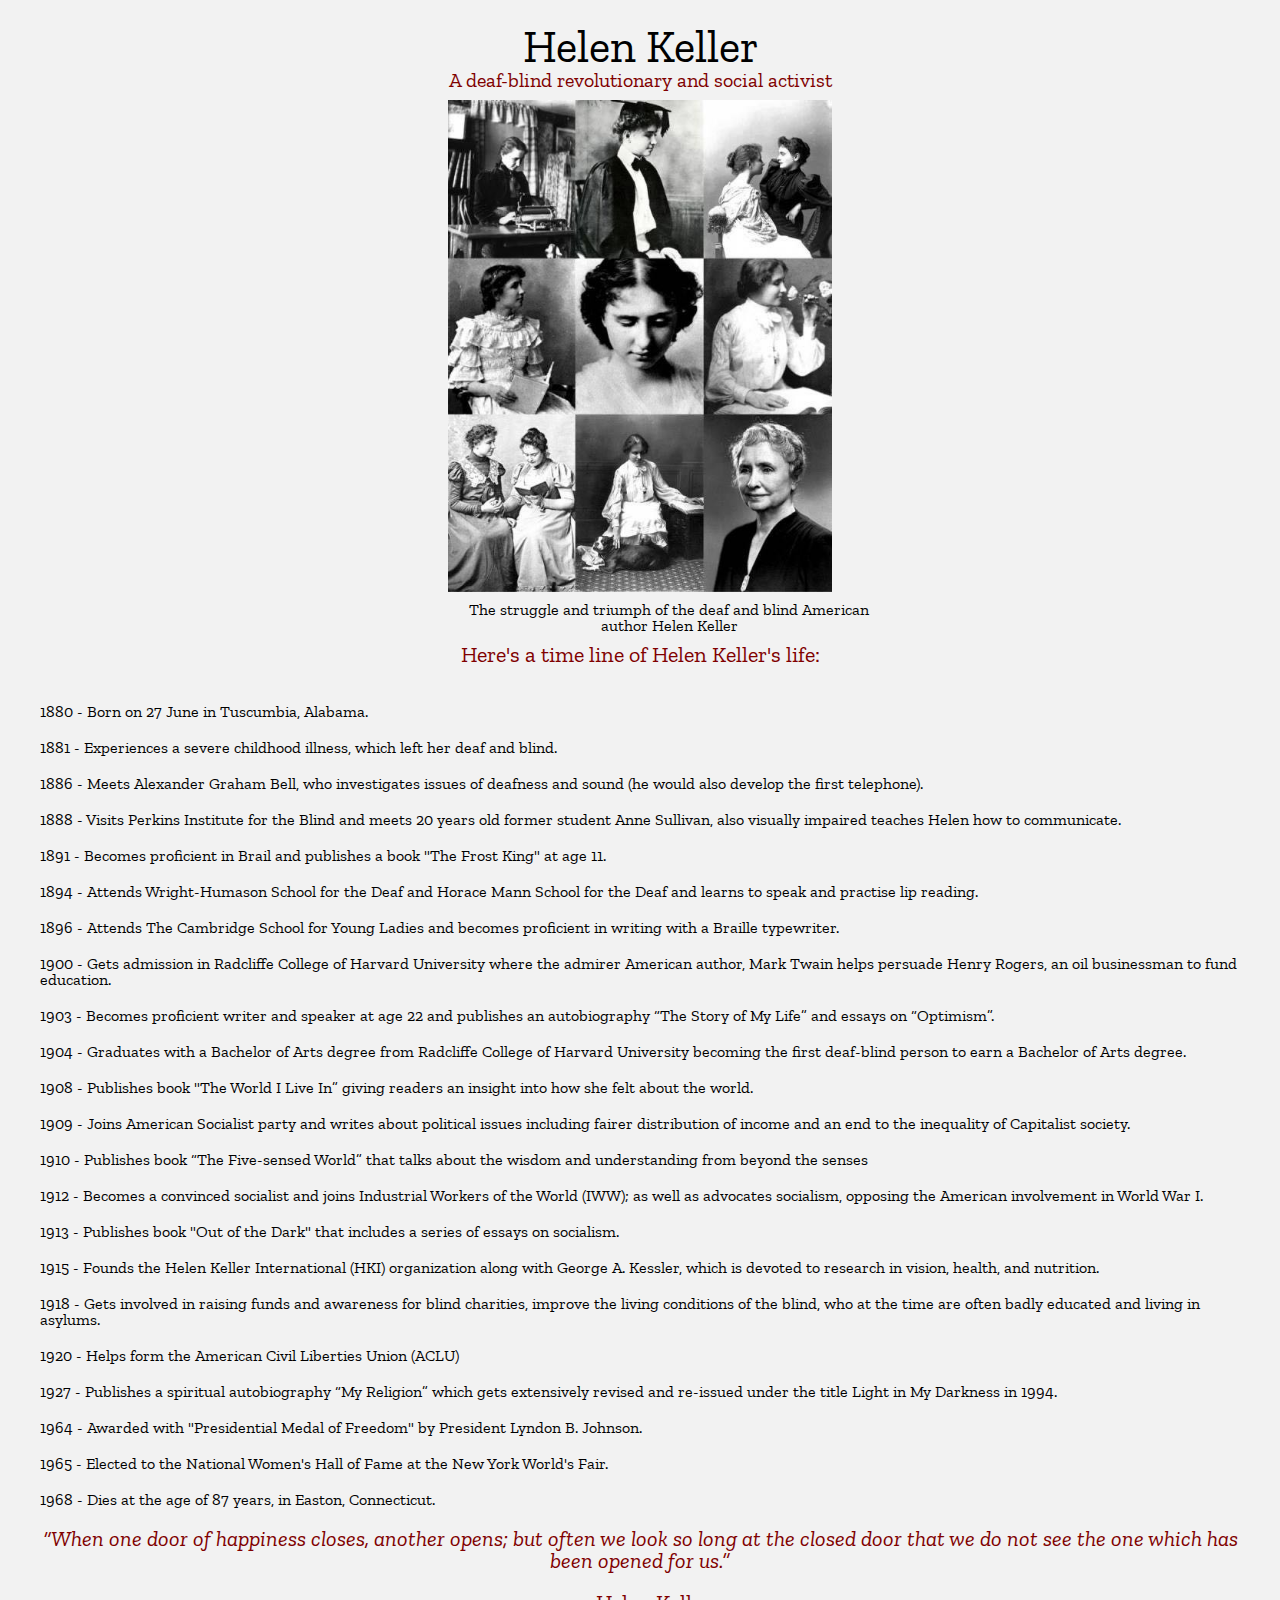
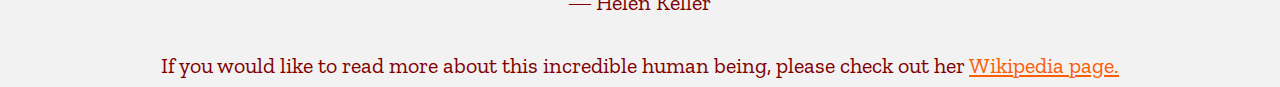
<file: timeline-project/index1.html>
<!DOCTYPE html>
<html lang="en">
<head>
    <meta charset="UTF-8">

    <meta name="author" content="Apala Chandola" />
    <meta name="description" content="Tribute Webpage" />
    <meta name="viewport" content="width=device-width, initial-scale=1.0">   

    <link rel="stylesheet" href="styles/reset.css" />   
    <link rel="stylesheet" href="styles/main.css" /> 
    <title>Tribute</title>  
</head>



<body>
    <div id="main">

        <h1 id="HellenKeller">Helen Keller</h1>
        <h3 id="Adeaf-blindrevolutionaryandsocialactivist">A deaf-blind revolutionary and social activist</h3>


        <div id="img-div">
            <figure>
                <img id="image" src="images/collageHelenKeller.jpg" alt="Helen Keller Collage">
                
                <figcaption id="img-caption">The struggle and triumph of the deaf and blind American author Helen Keller</figcaption>
               
            </figure>
            
        </div>


    

        <!--<p id="tribute-info"> </p> -->

            <p>Here's a time line of Helen Keller's life:</p>
            
            <ul id="tribute-info">
                
                <li><b>1880</b> - Born on 27 June in Tuscumbia, Alabama.</li>
               
                <li><b>1881</b> - Experiences a severe childhood illness, which left her deaf and blind.</li>
               
                <li><b>1886</b> - Meets  Alexander Graham Bell, who investigates issues of deafness and sound (he would also develop the first telephone).</li>
               
                <li><b>1888</b> - Visits Perkins Institute for the Blind and meets 20 years old former student Anne Sullivan, also visually impaired teaches Helen how to communicate.</li>
                
                <li><b>1891</b> - Becomes proficient in Brail and publishes a book "The Frost King" at age 11. </li>
               
                <li><b>1894</b> - Attends Wright-Humason School for the Deaf and Horace Mann School for the Deaf and learns to speak and practise lip reading.</li>
                
                <li><b>1896</b> - Attends The Cambridge School for Young Ladies and becomes proficient in writing with a Braille typewriter.</li>
               
                <li><b>1900</b> - Gets admission in Radcliffe College of Harvard University where the admirer American author, Mark Twain helps persuade Henry Rogers, an oil businessman to fund education.</li>
                
                <li><b>1903</b> - Becomes proficient writer and speaker at age 22 and publishes an autobiography “The Story of My Life” and essays on “Optimism”.</li>
               
                <li><b>1904</b> - Graduates with a Bachelor of Arts degree from Radcliffe College of Harvard University becoming the first deaf-blind person to earn a Bachelor of Arts degree.</li>
                
                <li><b>1908</b> - Publishes book "The World I Live In” giving readers an insight into how she felt about the world.</li>
                
                <li><b>1909</b> - Joins American Socialist party and writes about political issues including fairer distribution of income and an end to the inequality of Capitalist society.</li>
               
                <li><b>1910</b> - Publishes book “The Five-sensed World” that talks about the wisdom and understanding from beyond the senses</li>
            
                <li><b>1912</b> - Becomes a convinced socialist and joins Industrial Workers of the World (IWW); as well as advocates socialism, opposing the American involvement in World War I.</li>
                
                <li><b>1913</b> - Publishes book "Out of the Dark" that includes a series of essays on socialism.</li>
                
                <li><b>1915</b> - Founds the Helen Keller International (HKI) organization along with George A. Kessler, which is devoted to research in vision, health, and nutrition.</li>
                
                <li><b>1918</b> - Gets involved in raising funds and awareness for blind charities, improve the living conditions of the blind, who at the time are often badly educated and living in asylums.</li>
                
                <li><b>1920</b> - Helps form the American Civil Liberties Union (ACLU)</li>
               
                <li><b>1927</b> - Publishes a spiritual autobiography “My Religion” which gets extensively revised and re-issued under the title Light in My Darkness in 1994.</li>
               
                <li><b>1964</b> - Awarded with "Presidential Medal of Freedom" by President Lyndon B. Johnson.</li>
                
                <li><b>1965</b> - Elected to the National Women's Hall of Fame at the New York World's Fair.</li>
                
                <li><b>1968</b> - Dies at the age of 87 years, in Easton, Connecticut.</li>
                


            </ul>

        

        <p><i>“When one door of happiness closes, another opens; but often we look so long at the closed door that we do not see the one which has been opened for us.”</i></p>
        <p>― Helen Keller</p>
        <br>

        

        <p id="foot-note">If you would like to read more about this incredible human being, please check out her <a id="tribute-link" target="_blank" href="https://en.wikipedia.org/wiki/Helen_Keller">Wikipedia page.</a></p>

    </div>
    
</body>

</html>
</file>
<file: styles/styles.css>
/* To change the background of the entire website
select body and use property background-color. */
body {

    background-color: #183b57; 
    color: #e7e3e9;
}


#container {
    width: 1200px;
    margin-left: auto;
    margin-right: auto;
    text-align: center;
    font-family: "Arial"
}

#header {
    background-color:#d4d5d6 

}

#header h1 {
    margin-top: 0;
    margin-bottom: 0;
    padding-top: 40px;
    padding-bottom: 7px;
/*   color: #2A403F;*/
    color:#4c275a;

}

h2 {
    color: #604963;

}

#first-section {
    color:rgb(212, 226, 245)
}

#header ul {
 /*  border-color: white;*/
    border-style: none;
    border-width: 1px;  
    /*color: white;*/
    text-align: center;
    padding-left:0;
    margin-bottom: 0;
    padding-top: 18px;
    padding-bottom: 18px;

}

#header ul li {
    background-color: #178eac; 
    border-style: solid;
    border-width: 1px;
    /*display: inline;  /*will line up the list elements in the unordered list(ul) one next to the other */
    display: inline-block;  /* lines up list elements as blocks */
    margin-left: 70px;
    margin-right: 70px;
    height: 50px;
    width: 100px;
    text-align: center;
    line-height: 50px;
    padding-right: 5px;
    padding-left: 5px;
    /*border-radius: 2px;*/
}

#header ul li a:link{
    color: rgb(248, 248, 246);
    text-decoration: none;
}

#header ul li a:visited {
    color: rgb(220, 234, 245);
}

#header ul li a:hover {
    color: red;
}

#header ul li a:active {
    color: rgb(219, 240, 99);
    margin-left: 5px;
    margin-top: 5px;
}

#main {
    overflow: auto;
}

#first-section {
    margin-top: 0;
    padding-top: 12px;
}



#main p {
    /*text-align: left;*/
    text-align: justify;
    margin-right: 30px;
    margin-left: 40px;
    line-height: 22px;
    color: #d7dbdf;
} 

#main ul li {
    text-align: left;
    margin-right: 30px;
    margin-left: 425px;
    line-height: 22px;
}


#main img {
    text-align: right;
    border-style: solid;
    border-width: 4px;
    /*border-color: #798C8C;*/
    border-color: rgb(139, 193, 238);
    border-radius: 5px;
    display: inline-block;
}

#linkedin {
    background-color: white;
    border-color: rgb(114, 200, 235);
}

#main img:hover{
    border-color: rgb(187, 173, 175);
}

#main h3 {
    text-align: center;
}

#skills-section {
    color:rgb(255, 235, 255);

}

#skills-section h3{
    color:rgb(215, 191, 245);
}

#skills-section p{
    color:rgb(255, 235, 255);
    text-align: center;
}

#contact-text {
    padding-top: 50px;
    padding-left: 50px;
    text-align: center;
    margin-left: 50px;
    color: rgb(191, 245, 233);
}

   
#footer {
    height: 30px; 
}

#footer h3 {
    color:rgb(240, 155, 235);
    text-align: center;
    margin-left: 7px;
}

#footer ul li {
    text-align: left;
    color:rgb(255, 235, 255);
}

#footer ul p {
    text-align: left;

}

#copyright-text {
    color: rgb(241, 236, 155);
}
a {
    color:#ee8a50;
}
</file>
<file: timeline-project/styles/main.css>
@import url('https://fonts.googleapis.com/css2?family=Zilla+Slab:wght@500&display=swap');

body {
    margin-left: 40px;
    margin-right: 40px;
    background-color: #F2F2F2;
    font-family: 'Zilla Slab', serif;
    text-align:center;
}

a {
    color:#fc5d07;
}


h1 {
    margin-top: 25px;
    font-size: 45px;
    /*text-align: center;*/
    padding-left: 2px;


}

h3 {

    /*text-align: center; */
    padding-bottom: 10px;
    font-size: 20px;
    color: maroon;

}

#img-caption {
    width: 400px;
    /*padding-left: 400px;*/
    padding-left: 429px;
    padding-top: 10px;
    text-align: inherit;
    max-width: 100%;
    
    
}

#image {
    max-width: 100%;
    width: 32%;
    height: auto;
    display: block;
/*    margin-left: auto;
    margin-right: auto; */
    margin: auto;
    
}

#tribute-info {
    text-align: center;
    padding-top: 18px;
}

/*ul {
   text-align: center;
   padding-top: 18px; 
}*/

 li {
    text-align: left;
    padding-top: 10px;
    padding-bottom: 10px;
    
 }

 p {
     font-size: 22px;
     color: maroon;
     padding-top: 10px;
     padding-bottom: 10px;
 }

 i {
     font-style: italic;   
     padding-top: 10px;
     padding-bottom: 10px;
 }


 #foot-note {
     padding-bottom: 10px;
     padding-top: 15px;
 }
</file>
